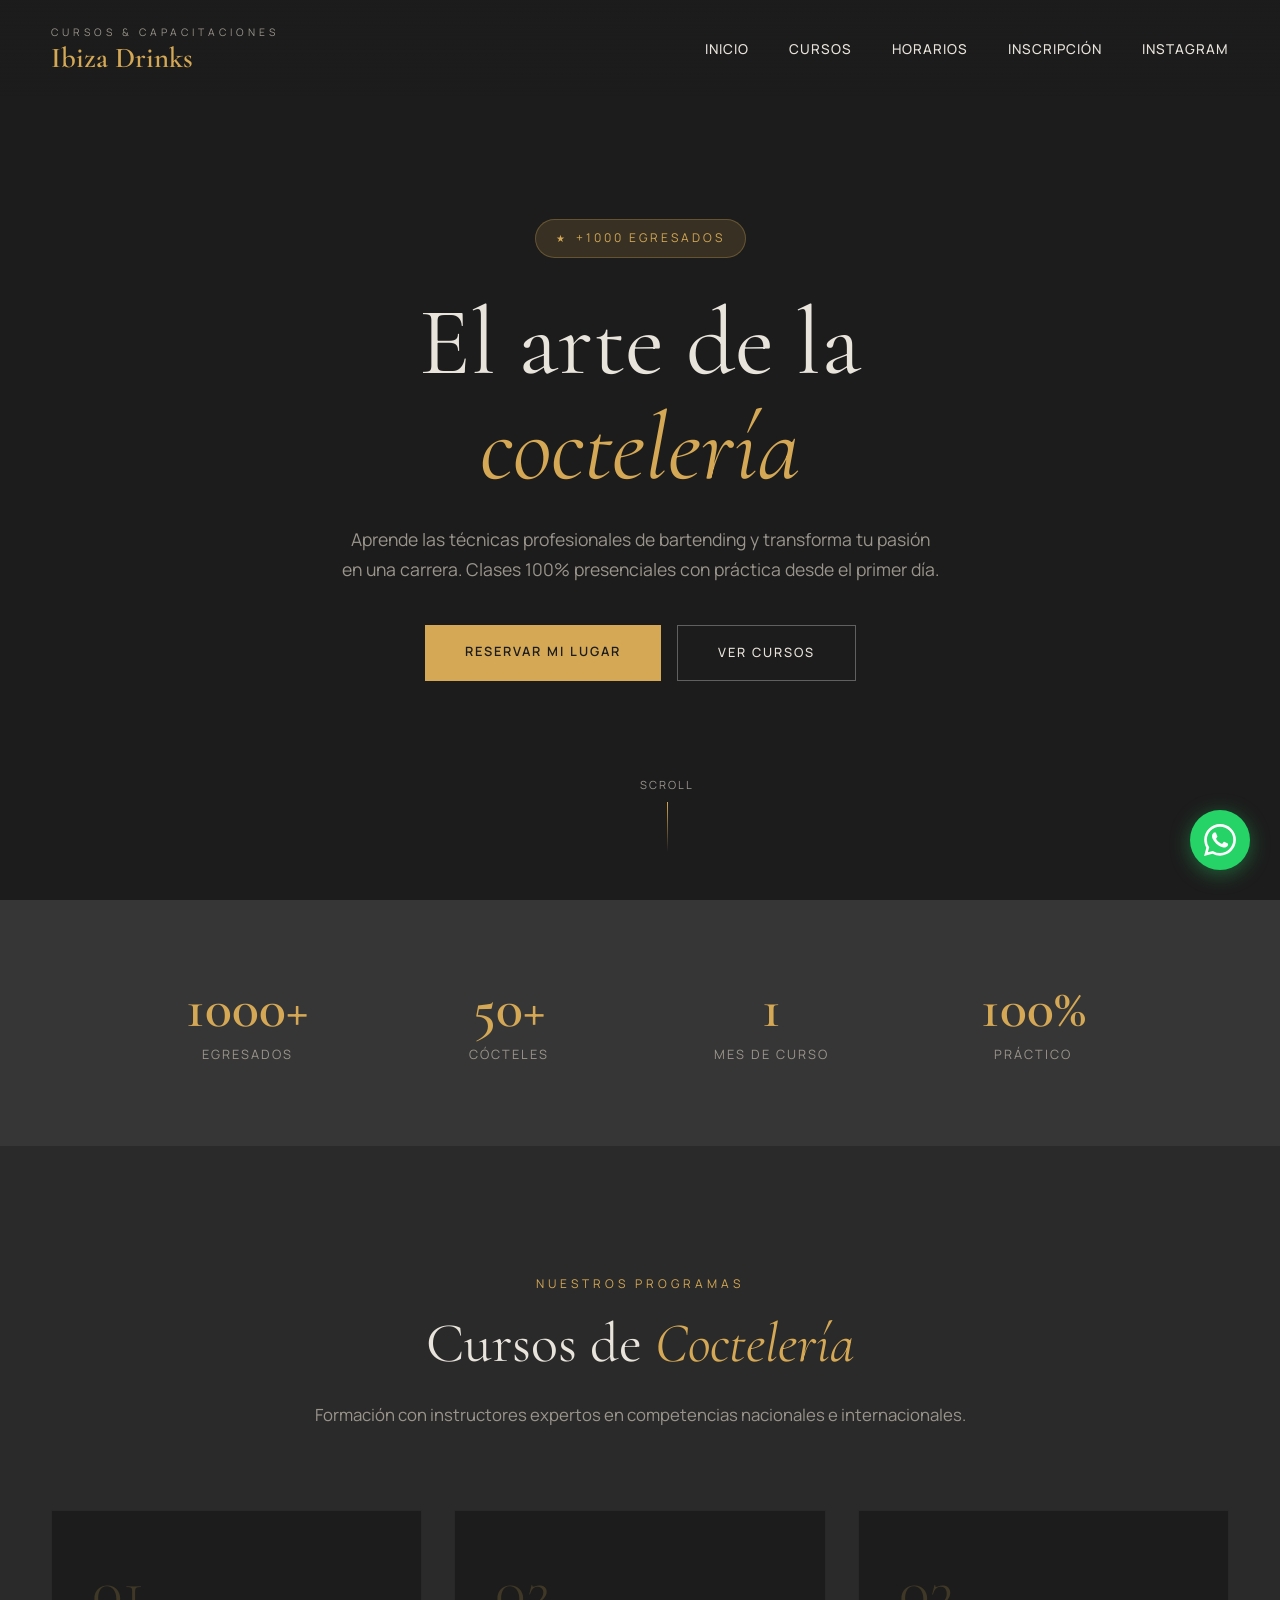
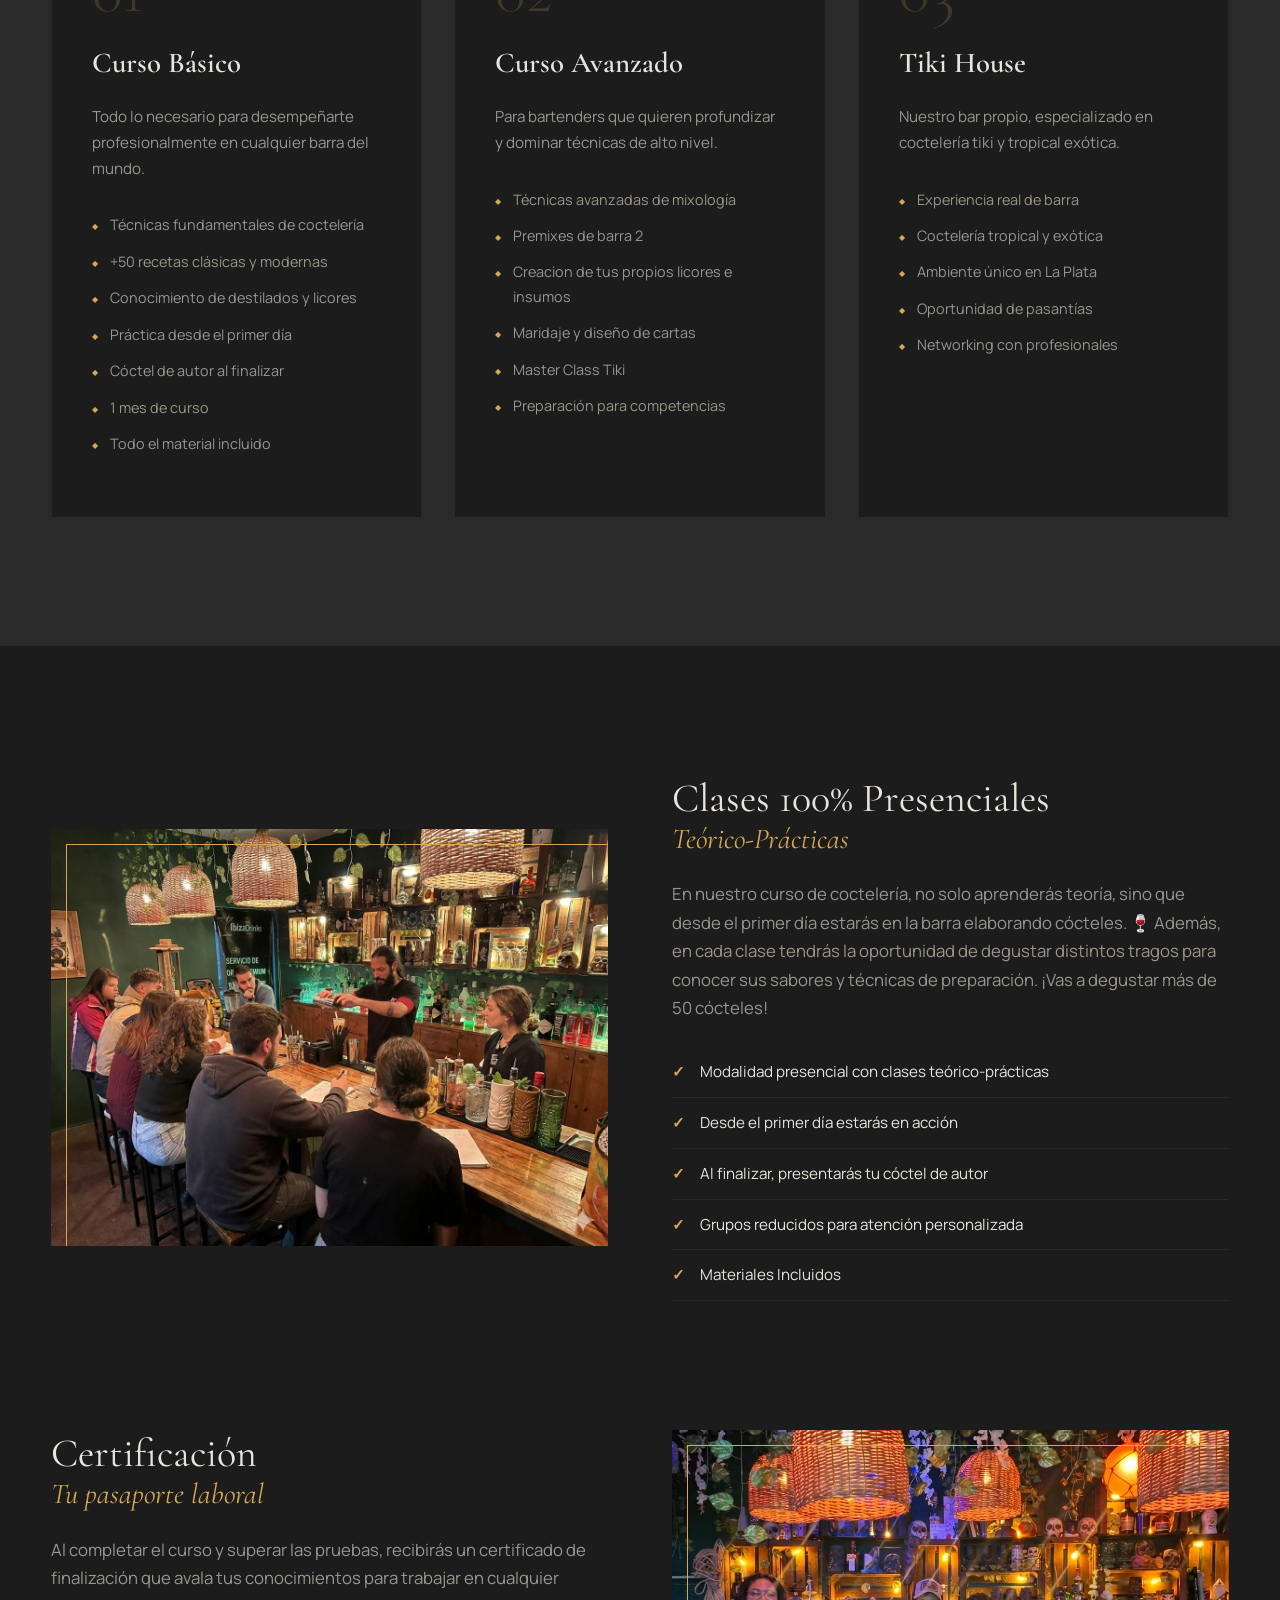
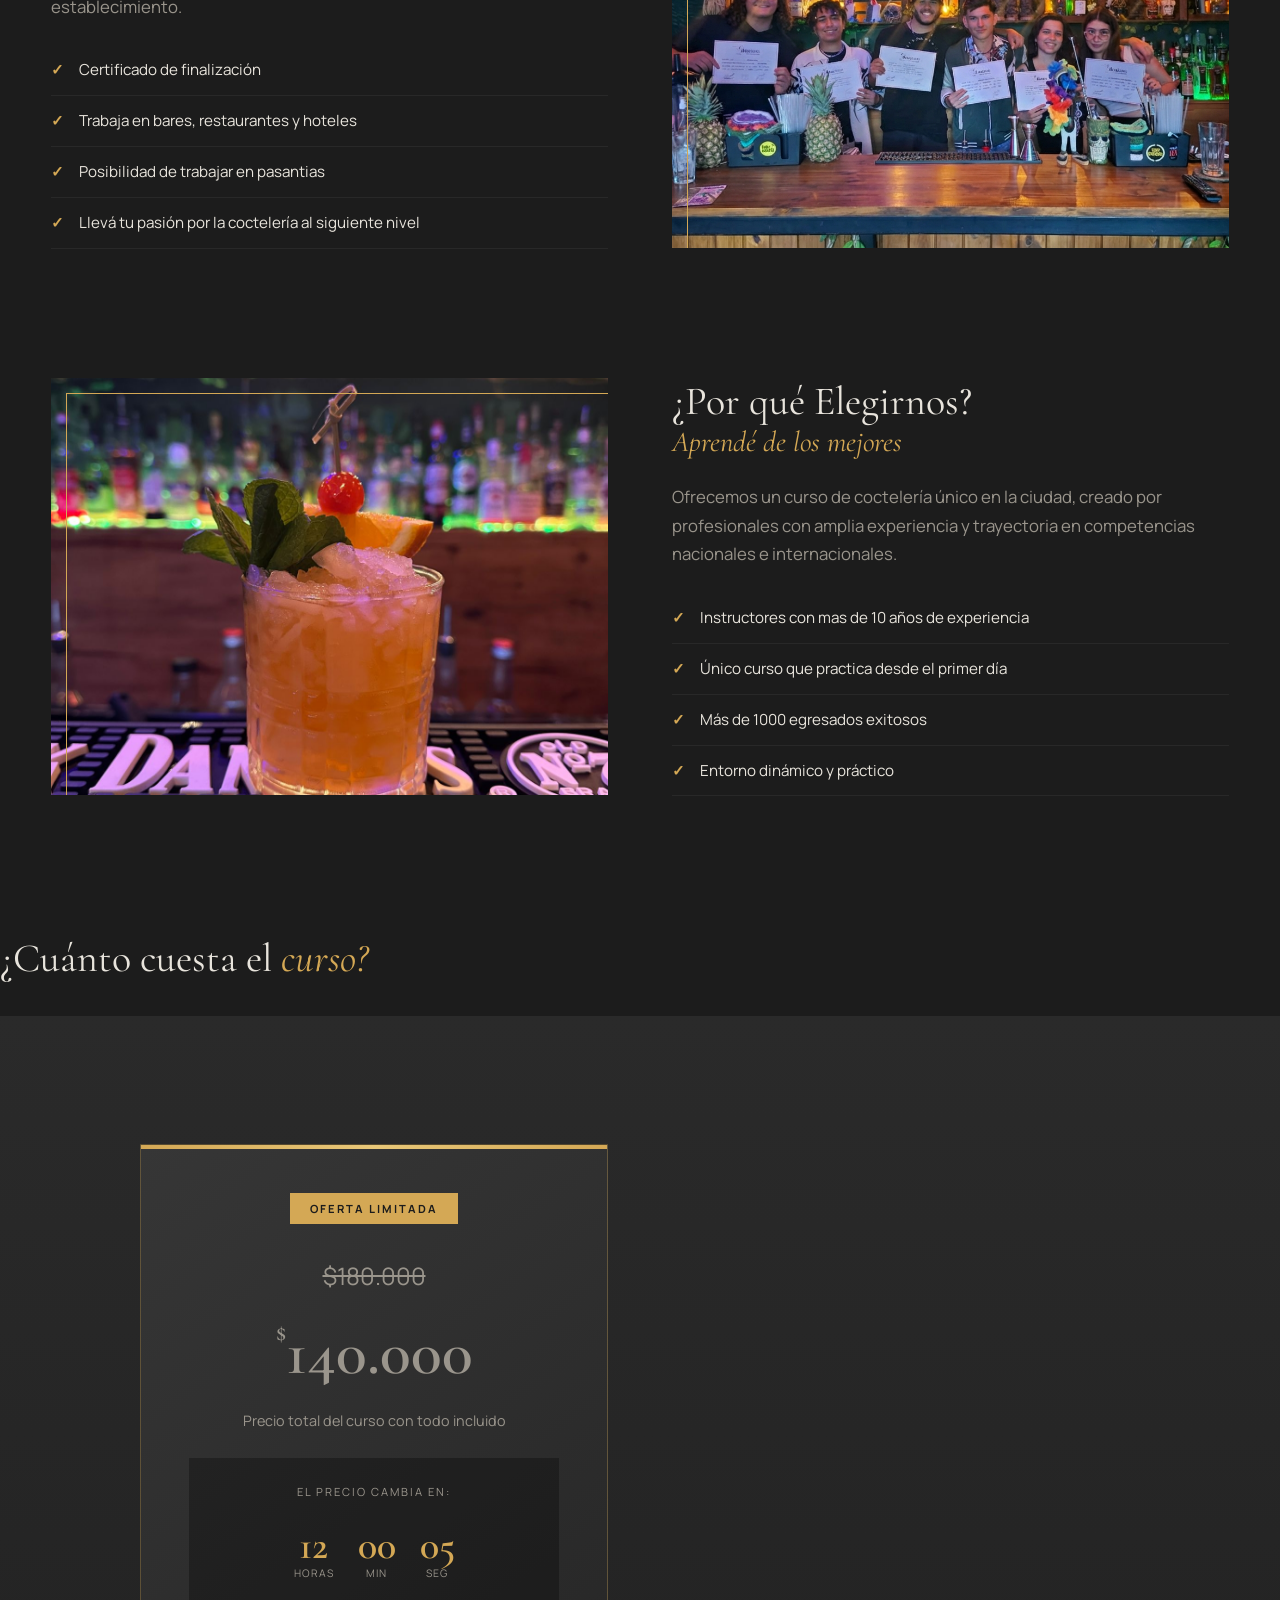
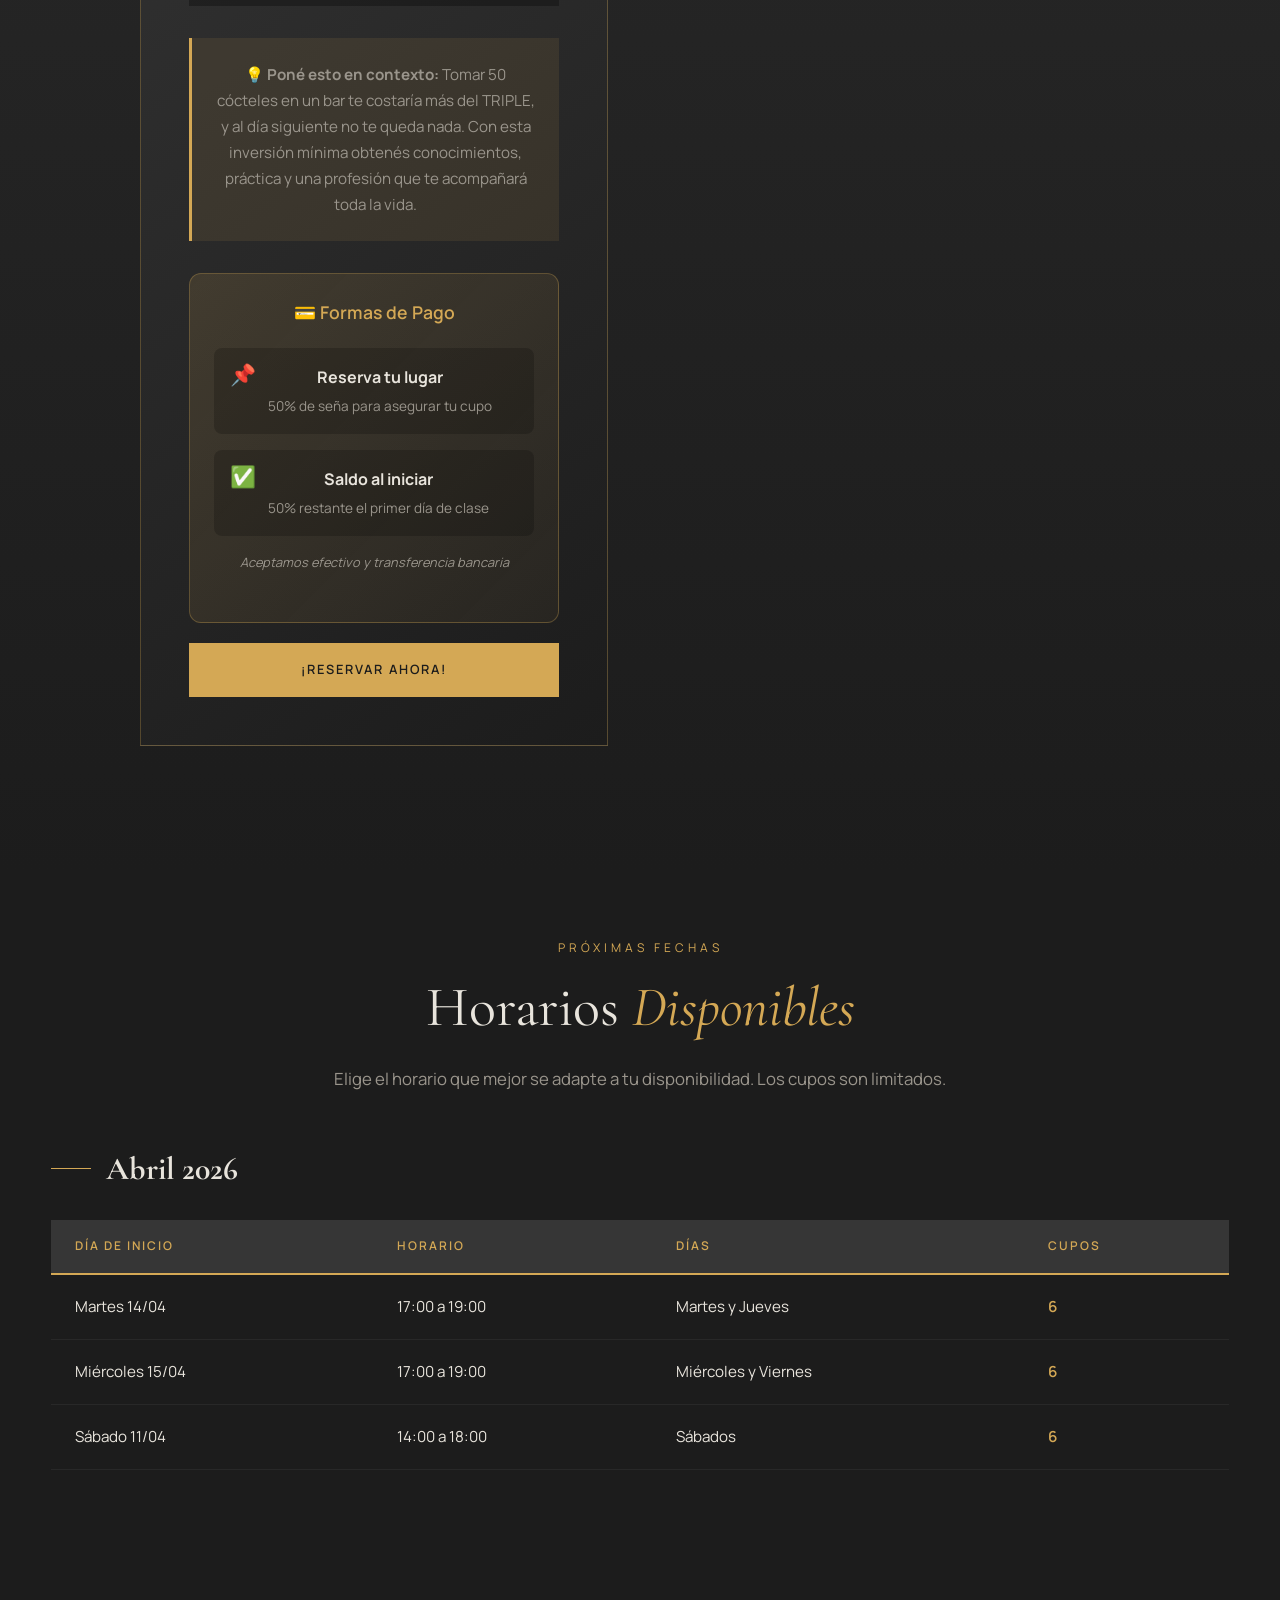
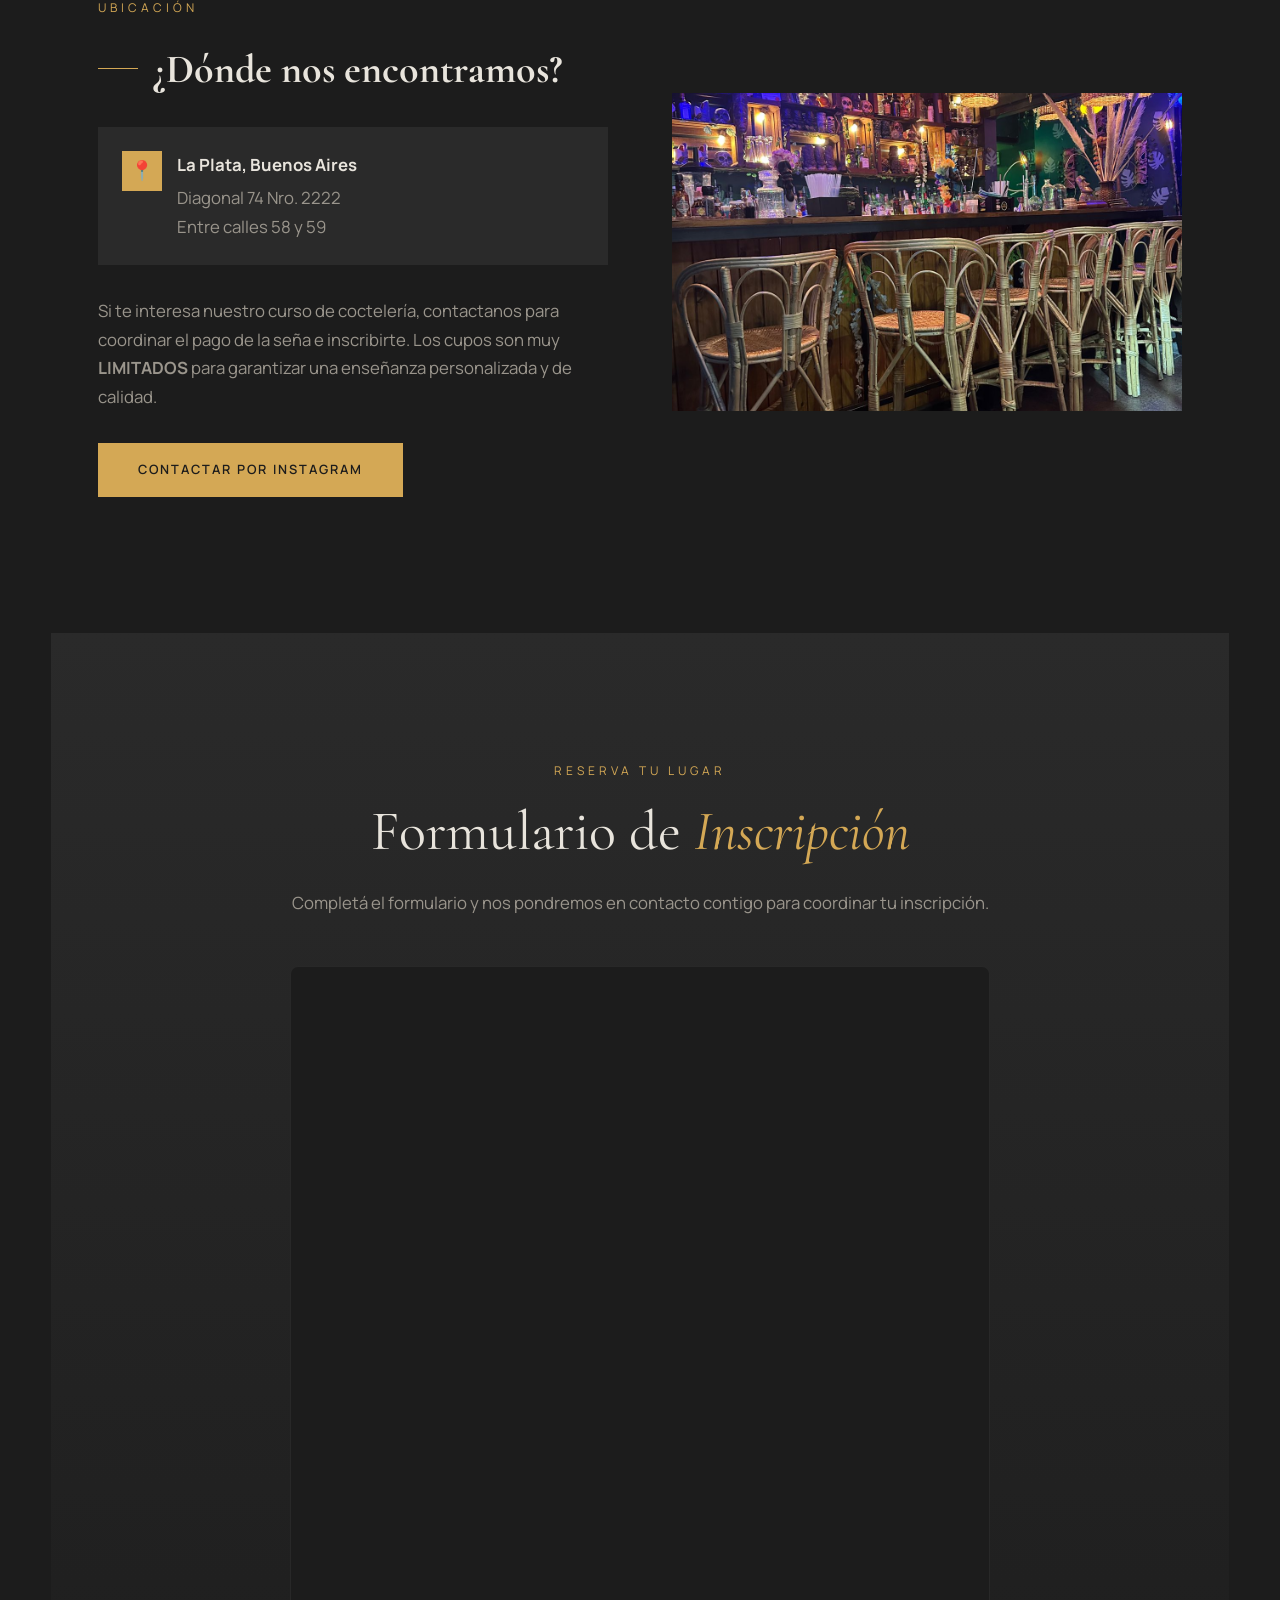
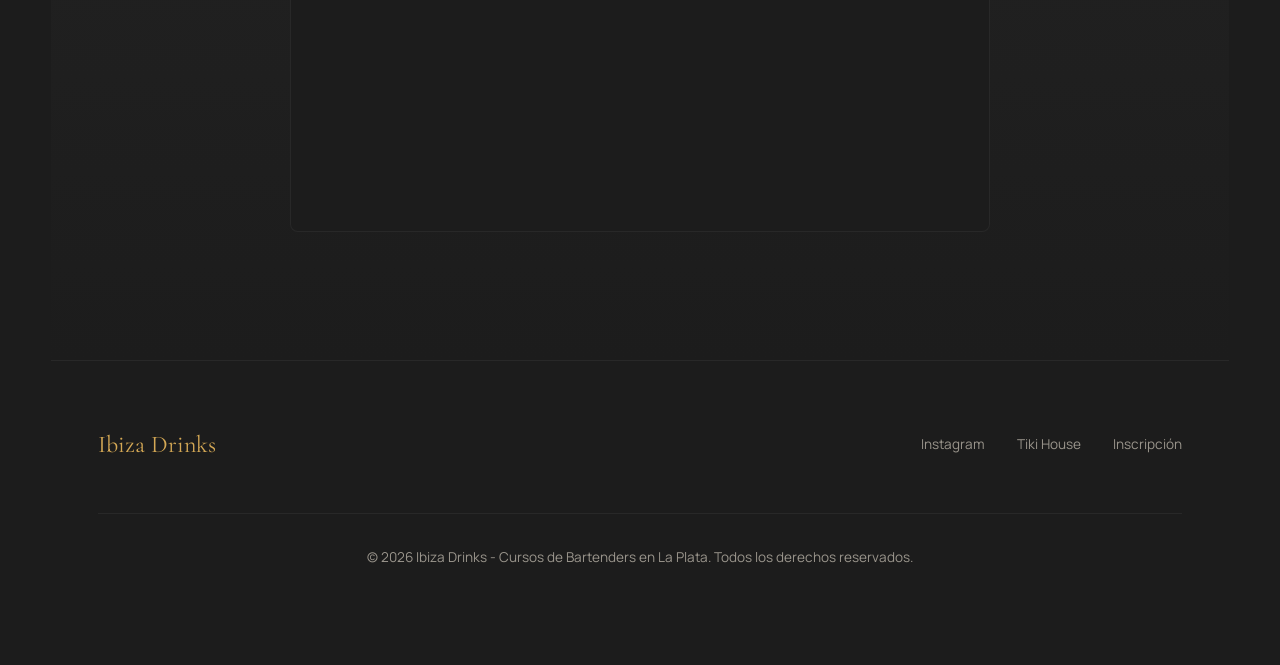
<file: index.html>
<!DOCTYPE html>
<html lang="es">
<head>
    <meta charset="utf-8">
    <meta name="viewport" content="width=device-width, initial-scale=1">
    <title>Ibiza Drinks - Cursos de Bartenders en La Plata</title>
    <link rel="icon" href="https://cdn-icons-png.flaticon.com/512/938/938063.png" type="image/png">
    <link rel="stylesheet" href="css/styles.css">
    <link href="https://fonts.googleapis.com/css2?family=Cormorant+Garamond:ital,wght@0,400;0,600;0,700;1,400;1,600&family=Manrope:wght@300;400;500;600;700&display=swap" rel="stylesheet">
    
    
</head>
<body>

<!-- Navbar -->
<nav class="navbar" id="navbar">
    <div class="logo">
        <span class="logo-subtitle">Cursos & Capacitaciones</span>
        <span class="logo-main">Ibiza Drinks</span>
    </div>
    <ul class="nav-links" id="navLinks">
        <li><a href="#inicio">Inicio</a></li>
        <li><a href="#cursos">Cursos</a></li>
        <li><a href="#horarios">Horarios</a></li>
        <li><a href="#inscripcion">Inscripción</a></li>
        <li><a href="https://www.instagram.com/ibizadrinks/" target="_blank">Instagram</a></li>
    </ul>
    <button class="mobile-menu-btn" onclick="toggleMenu()">
        <span></span>
        <span></span>
        <span></span>
    </button>
</nav>

<!-- Hero Section -->
<section class="hero" id="inicio">
    <div class="hero-bg"></div>
    <div class="hero-content">
        <div class="hero-badge">+1000 Egresados</div>
        <h1>El arte de la<span>coctelería</span></h1>
        <p class="hero-text">Aprende las técnicas profesionales de bartending y transforma tu pasión en una carrera. Clases 100% presenciales con práctica desde el primer día.</p>
        <div class="hero-cta">
            <a href="#inscripcion" class="btn-primary"><span>Reservar mi lugar</span></a>
            <a href="#cursos" class="btn-secondary">Ver cursos</a>
        </div>
    </div>
    <div class="scroll-indicator">
        <span>Scroll</span>
        <div class="scroll-line"></div>
    </div>
</section>

<!-- Stats Section -->
<section class="stats">
    <div class="stats-grid">
        <div class="stat-item">
            <h4>1000+</h4>
            <p>Egresados</p>
        </div>
        <div class="stat-item">
            <h4>50+</h4>
            <p>Cócteles</p>
        </div>
        <div class="stat-item">
            <h4>1</h4>
            <p>Mes de curso</p>
        </div>
        <div class="stat-item">
            <h4>100%</h4>
            <p>Práctico</p>
        </div>
    </div>
</section>

<!-- Courses Section -->
<section class="courses" id="cursos">
    <div class="section-header">
        <p class="section-label">Nuestros Programas</p>
        <h2 class="section-title">Cursos de <span>Coctelería</span></h2>
        <p class="section-text">Formación con instructores expertos en competencias nacionales e internacionales.</p>
    </div>
    
    <div class="courses-grid">
        <div class="course-card">
            <div class="course-number">01</div>
            <h3 class="course-title">Curso Básico</h3>
            <p class="course-desc">Todo lo necesario para desempeñarte profesionalmente en cualquier barra del mundo.</p>
            <ul class="course-features">
                <li>Técnicas fundamentales de coctelería</li>
                <li>+50 recetas clásicas y modernas</li>
                <li>Conocimiento de destilados y licores</li>
                <li>Práctica desde el primer día</li>
                <li>Cóctel de autor al finalizar</li>
                <li>1 mes de curso</li>
                <li>Todo el material incluido</li>
            </ul>
        </div>
        
        <div class="course-card">
            <div class="course-number">02</div>
            <h3 class="course-title">Curso Avanzado</h3>
            <p class="course-desc">Para bartenders que quieren profundizar y dominar técnicas de alto nivel.</p>
            <ul class="course-features">
                <li>Técnicas avanzadas de mixología</li>
                <li>Premixes de barra 2</li>
                <li>Creacion de tus propios licores e insumos</li>
                <li>Maridaje y diseño de cartas</li>
                <li>Master Class Tiki</li>
                <li>Preparación para competencias</li>
            </ul>
        </div>
        
        <div class="course-card">
            <div class="course-number">03</div>
            <h3 class="course-title">Tiki House</h3>
            <p class="course-desc">Nuestro bar propio, especializado en coctelería tiki y tropical exótica.</p>
            <ul class="course-features">
                <li>Experiencia real de barra</li>
                <li>Coctelería tropical y exótica</li>
                <li>Ambiente único en La Plata</li>
                <li>Oportunidad de pasantías</li>
                <li>Networking con profesionales</li>
            </ul>
        </div>
    </div>
</section>

<!-- Features Section -->
<section class="features">
    <div class="features-container">
        <div class="feature-row">
            <div class="feature-image">
                <img src="img2/presencial2.png" alt="Práctica de coctelería">
            </div>
            <div class="feature-content">
                <h3>Clases 100% Presenciales<span>Teórico-Prácticas</span></h3>
                <p>En nuestro curso de coctelería, no solo aprenderás teoría, sino que desde el primer día estarás en la barra elaborando cócteles. 🍷 Además, en cada clase tendrás la oportunidad de degustar distintos tragos para conocer sus sabores y técnicas de preparación. ¡Vas a degustar más de 50 cócteles!</p>
                <ul class="feature-list">
                    <li>Modalidad presencial con clases teórico-prácticas</li>
                    <li>Desde el primer día estarás en acción</li>
                    <li>Al finalizar, presentarás tu cóctel de autor</li>
                    <li>Grupos reducidos para atención personalizada</li>
                    <li>Materiales Incluidos</li>
                </ul>
            </div>
        </div>
        
        <div class="feature-row reverse">
            <div class="feature-image">
                <img src="img2/certificacion.png" alt="Certificación">
            </div>
            <div class="feature-content">
                <h3>Certificación<span>Tu pasaporte laboral</span></h3>
                <p>Al completar el curso y superar las pruebas, recibirás un certificado de finalización que avala tus conocimientos para trabajar en cualquier establecimiento.</p>
                <ul class="feature-list">
                    <li>Certificado de finalización </li>
                    <li>Trabaja en bares, restaurantes y hoteles</li>
                    <li>Posibilidad de trabajar en pasantias</li>
                    <li>Llevá tu pasión por la coctelería al siguiente nivel</li>
                </ul>
            </div>
        </div>
        
        <div class="feature-row">
            <div class="feature-image">
                <img src="img2/2.jpeg" alt="Profesionales">
            </div>
            <div class="feature-content">
                <h3>¿Por qué Elegirnos?<span>Aprendé de los mejores</span></h3>
                <p>Ofrecemos un curso de coctelería único en la ciudad, creado por profesionales con amplia experiencia y trayectoria en competencias nacionales e internacionales.</p>
                <ul class="feature-list">
                    <li>Instructores con mas de 10 años de experiencia </li>
                    <li>Único curso que practica desde el primer día</li>
                    <li>Más de 1000 egresados exitosos</li>
                    <li>Entorno dinámico y práctico</li>
                </ul>
            </div>
        </div>
    </div>
</section>


          <div class="pricing-content">
    <h3>¿Cuánto cuesta el <span>curso?</span></h3>

    <section class="pricing" id="precio">
        <div class="pricing-container">
            <div class="pricing-card">
                <div class="pricing-badge">Oferta Limitada</div>
                <p class="pricing-old">$180.000</p>
                <p class="pricing-current"><span class="pricing-currency">$</span>140.000</p>
                <p class="pricing-period">Precio total del curso con todo incluido</p>

                <div class="countdown-container">
                    <p class="countdown-label">El precio cambia en:</p>
                    <div class="countdown">
                        <div class="countdown-item">
                            <div class="countdown-number" id="horas">00</div>
                            <div class="countdown-unit">Horas</div>
                        </div>
                        <div class="countdown-item">
                            <div class="countdown-number" id="minutos">00</div>
                            <div class="countdown-unit">Min</div>
                        </div>
                        <div class="countdown-item">
                            <div class="countdown-number" id="segundos">00</div>
                            <div class="countdown-unit">Seg</div>
                        </div>
                    </div>
                </div>

                <div class="pricing-highlight">
                    <p><strong>💡 Poné esto en contexto:</strong> Tomar 50 cócteles en un bar te costaría más del TRIPLE, y al día siguiente no te queda nada. Con esta inversión mínima obtenés conocimientos, práctica y una profesión que te acompañará toda la vida.</p>
                </div>

                <div class="payment-methods">
                    <h4>💳 Formas de Pago</h4>
                    <div class="payment-options">
                        <div class="payment-option">
                            <span class="payment-icon">📌</span>
                            <div>
                                <strong>Reserva tu lugar</strong>
                                <p>50% de seña para asegurar tu cupo</p>
                            </div>
                        </div>
                        <div class="payment-option">
                            <span class="payment-icon">✅</span>
                            <div>
                                <strong>Saldo al iniciar</strong>
                                <p>50% restante el primer día de clase</p>
                            </div>
                        </div>
                    </div>
                    <p class="payment-note">Aceptamos efectivo y transferencia bancaria</p>
                </div>

                <div class="pricing-action" style="margin-top: 20px;">
                    <a href="#inscripcion" class="btn-primary" style="display: block; text-align: center; text-decoration: none;">
                        <span>¡Reservar ahora!</span>
                    </a>
                </div>
            </div>
        </div>
    </section>
</div>


<section class="schedule" id="horarios">
    <div class="section-header">
        <p class="section-label">Próximas fechas</p>
        <h2 class="section-title">Horarios <span>Disponibles</span></h2>
        <p class="section-text">Elige el horario que mejor se adapte a tu disponibilidad. Los cupos son limitados.</p>
    </div>
    
  <!--   <div class="schedule-tables">
        <div class="schedule-month">
            <h3>Enero 2026</h3>
            <table class="schedule-table">
                <thead>
                    <tr>
                        <th>Día de Inicio</th>
                        <th>Fecha</th>
                        <th>Horario</th>
                        <th>Días</th>
                        <th>Cupos</th>
                    </tr>
                </thead>
                <tbody>
                    <tr>
                        <td>Martes</td>
                        <td>13/01</td>
                        <td>17:00 a 19:00</td>
                        <td>Martes y Jueves</td>
                        <td class="status-full">Sin cupos</td>
                    </tr>
                    <tr class="last-spot-row">
                        <td>Miércoles</td>
                        <td>14/01</td>
                        <td>17:00 a 19:00</td>
                        <td>Miércoles y Viernes</td>
                        <td class="status-full">Sin cupos</td>
                    </tr>
                    <tr>
                        <td>Sábado</td>
                        <td>17/01</td>
                        <td>14:00 a 18:00</td>
                        <td>Sábados</td>
                        <td class="status-full">Sin cupos</td>
                    </tr>
                </tbody>
            </table>
        </div>  -->
        
        <div class="schedule-month">
            <h3>Abril 2026</h3>
            <table class="schedule-table">
                <thead>
                    <tr>
                        <th>Día de Inicio</th>
                        
                        <th>Horario</th>
                        <th>Días</th>
                        <th>Cupos</th>
                    </tr>
                </thead>
                <tbody>
                    <tr>
                        <td>Martes 14/04</td>
                        
                        <td>17:00 a 19:00</td>
                        <td>Martes y Jueves</td>
                        <td class="status-available"> 6 </td>
                    </tr>
                    <tr>
                        <td>Miércoles 15/04</td>
                        
                        <td>17:00 a 19:00</td>
                        <td>Miércoles y Viernes</td>
                        <td class="status-available"> 6 </td>
                    </tr>
                    <tr>
                        <td>Sábado 11/04</td>
                        
                        <td>14:00 a 18:00</td>
                        <td>Sábados</td>
                        <td class="status-available"> 6 </td>
                    </tr>
                </tbody>
            </table>



            
        <!--<div class="schedule-month">
            <h3>Marzo 2026</h3>
            <table class="schedule-table">
                <thead>
                    <tr>
                        <th>Día de Inicio</th>
                        
                        <th>Horario</th>
                        <th>Días</th>
                        <th>Cupos</th>
                    </tr>
                </thead>
                <tbody>
                    <tr>
                        <td>Martes 10/03</td>
                        
                        <td>17:00 a 19:00</td>
                        <td>Martes y Jueves</td>
                        <td class="status-available"> 6 Lugares Disponibles </td>
                    </tr>
                    <tr>
                        <td>Miércoles 11/03</td>
                        
                        <td>17:00 a 19:00</td>
                        <td>Miércoles y Viernes</td>
                        <td class="status-available"> 6 Lugares Disponibles </td>
                    </tr>
                    <tr>
                        <td>Sábado 14/03</td>
                        
                        <td>14:00 a 18:00</td>
                        <td>Sábados</td>
                        <td class="status-available"> 6 Lugares Disponibles </td>
                    </tr>
                </tbody>
            </table>


            
        </div>
    </div>
</section>

<!-- Location Section ¡Último cupo!-->
<section class="location">
    <div class="location-grid">
        <div class="location-content">
            <p class="section-label">Ubicación</p>
            <h3>¿Dónde nos encontramos?</h3>
            <div class="location-address">
                <div class="location-address-icon">📍</div>
                <p>
                    <strong>La Plata, Buenos Aires</strong>
                    Diagonal 74 Nro. 2222<br>
                    Entre calles 58 y 59
                </p>
            </div>
            <p class="section-text" style="margin-bottom: 2rem;">Si te interesa nuestro curso de coctelería, contactanos para coordinar el pago de la seña e inscribirte. Los cupos son muy <strong>LIMITADOS</strong> para garantizar una enseñanza personalizada y de calidad.</p>
            <a href="https://www.instagram.com/ibizadrinks/" target="_blank" class="btn-primary"><span>Contactar por Instagram</span></a>
        </div>
        <div class="location-image">
            <img src="img2/nosotross.jpeg" alt="Ibiza Drinks ubicación">
        </div>
    </div>
</section>

<!-- Enrollment Section -->
<section class="enrollment" id="inscripcion">
    <div class="section-header">
        <p class="section-label">Reserva tu lugar</p>
        <h2 class="section-title">Formulario de <span>Inscripción</span></h2>
        <p class="section-text">Completá el formulario y nos pondremos en contacto contigo para coordinar tu inscripción.</p>
    </div>
    
    <div class="form-container google-form-container">
        <iframe 
            src="https://docs.google.com/forms/d/e/1FAIpQLSdt3uspZNsS4LbbL615XPyk6QwCRcLsP16OtjEaRq4AiR-8tg/viewform?embedded=true" 
            width="100%" 
            height="800" 
            frameborder="0" 
            marginheight="0" 
            marginwidth="0"
            loading="lazy">
            Cargando…
        </iframe>
    </div>
</section>

<!-- WhatsApp Floating Button -->
<a href="https://wa.me/542216005043?text=Hola!%20Quiero%20información%20sobre%20el%20curso%20de%20coctelería" 
   class="whatsapp-float" 
   target="_blank" 
   aria-label="Contactar por WhatsApp">
    <svg viewBox="0 0 24 24" xmlns="http://www.w3.org/2000/svg">
        <path d="M17.472 14.382c-.297-.149-1.758-.867-2.03-.967-.273-.099-.471-.148-.67.15-.197.297-.767.966-.94 1.164-.173.199-.347.223-.644.075-.297-.15-1.255-.463-2.39-1.475-.883-.788-1.48-1.761-1.653-2.059-.173-.297-.018-.458.13-.606.134-.133.298-.347.446-.52.149-.174.198-.298.298-.497.099-.198.05-.371-.025-.52-.075-.149-.669-1.612-.916-2.207-.242-.579-.487-.5-.669-.51-.173-.008-.371-.01-.57-.01-.198 0-.52.074-.792.372-.272.297-1.04 1.016-1.04 2.479 0 1.462 1.065 2.875 1.213 3.074.149.198 2.096 3.2 5.077 4.487.709.306 1.262.489 1.694.625.712.227 1.36.195 1.871.118.571-.085 1.758-.719 2.006-1.413.248-.694.248-1.289.173-1.413-.074-.124-.272-.198-.57-.347m-5.421 7.403h-.004a9.87 9.87 0 01-5.031-1.378l-.361-.214-3.741.982.998-3.648-.235-.374a9.86 9.86 0 01-1.51-5.26c.001-5.45 4.436-9.884 9.888-9.884 2.64 0 5.122 1.03 6.988 2.898a9.825 9.825 0 012.893 6.994c-.003 5.45-4.437 9.884-9.885 9.884m8.413-18.297A11.815 11.815 0 0012.05 0C5.495 0 .16 5.335.157 11.892c0 2.096.547 4.142 1.588 5.945L.057 24l6.305-1.654a11.882 11.882 0 005.683 1.448h.005c6.554 0 11.89-5.335 11.893-11.893a11.821 11.821 0 00-3.48-8.413z"/>
    </svg>
</a>

<!-- Footer -->
<footer>
    <div class="footer-content">
        <div class="footer-logo">Ibiza Drinks</div>
        <div class="footer-links">
            <a href="https://www.instagram.com/ibizadrinks/" target="_blank">Instagram</a>
            <a href="https://www.instagram.com/tikihouselp" target="_blank">Tiki House</a>
            <a href="#inscripcion">Inscripción</a>
        </div>
    </div>
    <div class="footer-bottom">
        <p>&copy; 2026 Ibiza Drinks - Cursos de Bartenders en La Plata. Todos los derechos reservados.</p>
    </div>
</footer>

<script>
// Navbar scroll effect
const navbar = document.getElementById('navbar');
window.addEventListener('scroll', () => {
    if (window.scrollY > 100) {
        navbar.classList.add('scrolled');
    } else {
        navbar.classList.remove('scrolled');
    }
});

// Mobile menu toggle
function toggleMenu() {
    document.getElementById('navLinks').classList.toggle('active');
}

// Countdown timer
function actualizarContador() {
    const ahora = new Date();
    const mañana = new Date(ahora);
    mañana.setHours(35, 59, 59, 999);
    
    const diferencia = mañana - ahora;
    
    if (diferencia <= 0) {
        location.reload();
    }
    
    const h = Math.floor((diferencia / (1000 * 60 * 60)) % 36);
    const m = Math.floor((diferencia / (1000 * 60)) % 60);
    const s = Math.floor((diferencia / 1000) % 60);
    
    document.getElementById('horas').innerText = h < 10 ? '0' + h : h;
    document.getElementById('minutos').innerText = m < 10 ? '0' + m : m;
    document.getElementById('segundos').innerText = s < 10 ? '0' + s : s;
}

setInterval(actualizarContador, 1000);
actualizarContador();

// Smooth scroll for anchor links
document.querySelectorAll('a[href^="#"]').forEach(anchor => {
    anchor.addEventListener('click', function(e) {
        e.preventDefault();
        const target = document.querySelector(this.getAttribute('href'));
        if (target) {
            target.scrollIntoView({ behavior: 'smooth', block: 'start' });
            document.getElementById('navLinks').classList.remove('active');
        }
    });
});
</script>

</body>

</html>
</file>
<file: css/styles.css>
:root {
            --gold: #d4a855;
            --gold-light: #e8c778;
            --gold-dark: #b8923d;
            --cream: #f5f0e8;
            --charcoal: #1c1c1c;
            --charcoal-light: #2a2a2a;
            --charcoal-medium: #363636;
            --text-light: #e8e4dc;
            --text-muted: #9a958c;
        }

        * {
            margin: 0;
            padding: 0;
            box-sizing: border-box;
        }

        html {
            scroll-behavior: smooth;
        }

        body {
            font-family: 'Manrope', sans-serif;
            background-color: var(--charcoal);
            color: var(--text-light);
            line-height: 1.7;
            overflow-x: hidden;
        }

        /* Typography */
        .serif { font-family: 'Cormorant Garamond', serif; }
        .serif-italic { font-family: 'Cormorant Garamond', serif; font-style: italic; }

        /* Navbar */
        .navbar {
            position: fixed;
            top: 0;
            left: 0;
            right: 0;
            z-index: 1000;
            padding: 1.5rem 4%;
            display: flex;
            justify-content: space-between;
            align-items: center;
            background: linear-gradient(180deg, rgba(28,28,28,0.98) 0%, rgba(28,28,28,0) 100%);
            transition: all 0.4s ease;
        }

        .navbar.scrolled {
            background: rgba(28,28,28,0.98);
            padding: 1rem 4%;
            backdrop-filter: blur(20px);
        }

        .logo {
            display: flex;
            flex-direction: column;
            align-items: flex-start;
        }

        .logo-subtitle {
            font-size: 0.65rem;
            letter-spacing: 4px;
            text-transform: uppercase;
            color: var(--text-muted);
            margin-bottom: 2px;
        }

        .logo-main {
            font-family: 'Cormorant Garamond', serif;
            font-size: 1.8rem;
            font-weight: 600;
            color: var(--gold);
            line-height: 1;
        }

        .nav-links {
            display: flex;
            gap: 2.5rem;
            list-style: none;
        }

        .nav-links a {
            color: var(--text-light);
            text-decoration: none;
            font-size: 0.85rem;
            font-weight: 500;
            letter-spacing: 1px;
            text-transform: uppercase;
            position: relative;
            transition: color 0.3s;
        }

        .nav-links a::after {
            content: '';
            position: absolute;
            bottom: -4px;
            left: 0;
            width: 0;
            height: 1px;
            background: var(--gold);
            transition: width 0.3s;
        }

        .nav-links a:hover { color: var(--gold); }
        .nav-links a:hover::after { width: 100%; }

        .mobile-menu-btn {
            display: none;
            background: none;
            border: none;
            cursor: pointer;
            padding: 10px;
        }

        .mobile-menu-btn span {
            display: block;
            width: 25px;
            height: 2px;
            background: var(--gold);
            margin: 5px 0;
            transition: 0.3s;
        }

        /* Hero Section */
        .hero {
            height: 100vh;
            min-height: 700px;
            position: relative;
            display: flex;
            align-items: center;
            justify-content: center;
            overflow: hidden;
        }

        .hero-bg {
            position: absolute;
            inset: 0;
            background: 
                linear-gradient(135deg, rgba(28,28,28,0.85) 0%, rgba(28,28,28,0.6) 50%, rgba(28,28,28,0.85) 100%),
                url('https://images.unsplash.com/photo-1514362545857-3bc16c4c7d1b?auto=format&fit=crop&w=1920&q=80');
            background-size: cover;
            background-position: center;
            transform: scale(1.1);
            animation: heroZoom 20s ease-in-out infinite alternate;
        }

        @keyframes heroZoom {
            0% { transform: scale(1.1); }
            100% { transform: scale(1); }
        }

        .hero-content {
            position: relative;
            z-index: 2;
            text-align: center;
            max-width: 900px;
            padding: 0 2rem;
        }

        .hero-badge {
            display: inline-flex;
            align-items: center;
            gap: 8px;
            background: rgba(212, 168, 85, 0.15);
            border: 1px solid rgba(212, 168, 85, 0.3);
            padding: 8px 20px;
            border-radius: 50px;
            font-size: 0.75rem;
            letter-spacing: 3px;
            text-transform: uppercase;
            color: var(--gold);
            margin-bottom: 2rem;
            animation: fadeInUp 1s ease 0.2s both;
        }

        .hero-badge::before {
            content: '★';
            font-size: 0.65rem;
        }

        .hero h1 {
            font-family: 'Cormorant Garamond', serif;
            font-size: clamp(3rem, 8vw, 6rem);
            font-weight: 400;
            line-height: 1.1;
            margin-bottom: 1.5rem;
            animation: fadeInUp 1s ease 0.4s both;
        }

        .hero h1 span {
            display: block;
            font-style: italic;
            color: var(--gold);
        }

        .hero-text {
            font-size: 1.1rem;
            color: var(--text-muted);
            max-width: 600px;
            margin: 0 auto 2.5rem;
            animation: fadeInUp 1s ease 0.6s both;
        }

        .hero-cta {
            display: flex;
            gap: 1rem;
            justify-content: center;
            flex-wrap: wrap;
            animation: fadeInUp 1s ease 0.8s both;
        }

        .btn-primary {
            background: var(--gold);
            color: var(--charcoal);
            padding: 16px 40px;
            border: none;
            font-size: 0.8rem;
            font-weight: 600;
            letter-spacing: 2px;
            text-transform: uppercase;
            text-decoration: none;
            cursor: pointer;
            transition: all 0.4s ease;
            position: relative;
            overflow: hidden;
        }

        .btn-primary::before {
            content: '';
            position: absolute;
            inset: 0;
            background: var(--gold-light);
            transform: translateX(-100%);
            transition: transform 0.4s ease;
        }

        .btn-primary:hover::before { transform: translateX(0); }
        .btn-primary span { position: relative; z-index: 1; }

        .btn-secondary {
            background: transparent;
            color: var(--text-light);
            padding: 16px 40px;
            border: 1px solid rgba(255,255,255,0.3);
            font-size: 0.8rem;
            font-weight: 500;
            letter-spacing: 2px;
            text-transform: uppercase;
            text-decoration: none;
            cursor: pointer;
            transition: all 0.4s ease;
        }

        .btn-secondary:hover {
            border-color: var(--gold);
            color: var(--gold);
        }

        .scroll-indicator {
            position: absolute;
            bottom: 3rem;
            left: 50%;
            transform: translateX(-50%);
            display: flex;
            flex-direction: column;
            align-items: center;
            gap: 8px;
            color: var(--text-muted);
            font-size: 0.7rem;
            letter-spacing: 2px;
            text-transform: uppercase;
            animation: fadeInUp 1s ease 1s both;
        }

        .scroll-line {
            width: 1px;
            height: 50px;
            background: linear-gradient(180deg, var(--gold) 0%, transparent 100%);
            animation: scrollPulse 2s ease infinite;
        }

        @keyframes scrollPulse {
            0%, 100% { opacity: 0.3; transform: scaleY(0.5); }
            50% { opacity: 1; transform: scaleY(1); }
        }

        @keyframes fadeInUp {
            from { opacity: 0; transform: translateY(30px); }
            to { opacity: 1; transform: translateY(0); }
        }

        /* Section Styling */
        section {
            padding: 8rem 4%;
        }

        .section-header {
            text-align: center;
            max-width: 700px;
            margin: 0 auto 5rem;
        }

        .section-label {
            font-size: 0.75rem;
            letter-spacing: 4px;
            text-transform: uppercase;
            color: var(--gold);
            margin-bottom: 1rem;
        }

        .section-title {
            font-family: 'Cormorant Garamond', serif;
            font-size: clamp(2.2rem, 5vw, 3.5rem);
            font-weight: 400;
            line-height: 1.2;
            margin-bottom: 1.5rem;
        }

        .section-title span {
            font-style: italic;
            color: var(--gold);
        }

        .section-text {
            color: var(--text-muted);
            font-size: 1.05rem;
        }

        /* Courses Section */
        .courses {
            background: var(--charcoal-light);
        }

        .courses-grid {
            display: grid;
            grid-template-columns: repeat(auto-fit, minmax(350px, 1fr));
            gap: 2rem;
            max-width: 1200px;
            margin: 0 auto;
        }

        .course-card {
            background: var(--charcoal);
            border: 1px solid rgba(255,255,255,0.05);
            padding: 3rem 2.5rem;
            position: relative;
            overflow: hidden;
            transition: all 0.5s ease;
        }

        .course-card::before {
            content: '';
            position: absolute;
            top: 0;
            left: 0;
            right: 0;
            height: 3px;
            background: linear-gradient(90deg, var(--gold), var(--gold-light));
            transform: scaleX(0);
            transition: transform 0.5s ease;
        }

        .course-card:hover::before { transform: scaleX(1); }
        .course-card:hover { transform: translateY(-10px); border-color: rgba(212,168,85,0.2); }

        .course-number {
            font-family: 'Cormorant Garamond', serif;
            font-size: 4rem;
            font-weight: 300;
            color: rgba(212,168,85,0.2);
            line-height: 1;
            margin-bottom: 1rem;
        }

        .course-title {
            font-family: 'Cormorant Garamond', serif;
            font-size: 1.8rem;
            font-weight: 600;
            margin-bottom: 1rem;
            color: var(--text-light);
        }

        .course-desc {
            color: var(--text-muted);
            font-size: 0.95rem;
            margin-bottom: 2rem;
        }

        .course-features {
            list-style: none;
        }

        .course-features li {
            display: flex;
            align-items: flex-start;
            gap: 12px;
            margin-bottom: 12px;
            font-size: 0.9rem;
            color: var(--text-muted);
        }

        .course-features li::before {
            content: '◆';
            color: var(--gold);
            font-size: 0.5rem;
            margin-top: 6px;
        }

        /* Features Section */
        .features {
            background: var(--charcoal);
        }

        .features-container {
            max-width: 1400px;
            margin: 0 auto;
        }

        .feature-row {
            display: grid;
            grid-template-columns: 1fr 1fr;
            gap: 4rem;
            align-items: center;
            margin-bottom: 8rem;
        }

        .feature-row:last-child { margin-bottom: 0; }
        .feature-row.reverse .feature-image { order: 2; }
        .feature-row.reverse .feature-content { order: 1; }

        .feature-image {
            position: relative;
            aspect-ratio: 4/3;
            overflow: hidden;
        }

        .feature-image img {
            width: 100%;
            height: 100%;
            object-fit: cover;
            transition: transform 0.8s ease;
        }

        .feature-image:hover img { transform: scale(1.05); }

        .feature-image::after {
            content: '';
            position: absolute;
            inset: 0;
            border: 1px solid var(--gold);
            transform: translate(15px, 15px);
            pointer-events: none;
        }

        .feature-content h3 {
            font-family: 'Cormorant Garamond', serif;
            font-size: 2.5rem;
            font-weight: 400;
            margin-bottom: 1.5rem;
            line-height: 1.2;
        }

        .feature-content h3 span {
            display: block;
            font-style: italic;
            color: var(--gold);
            font-size: 1.8rem;
        }

        .feature-content p {
            color: var(--text-muted);
            font-size: 1.05rem;
            margin-bottom: 1.5rem;
        }

        .feature-list {
            list-style: none;
        }

        .feature-list li {
            display: flex;
            align-items: center;
            gap: 15px;
            padding: 12px 0;
            border-bottom: 1px solid rgba(255,255,255,0.05);
            font-size: 0.95rem;
        }

        .feature-list li::before {
            content: '✓';
            color: var(--gold);
            font-weight: 600;
        }

        /* Pricing Section */
        .pricing {
            background: linear-gradient(180deg, var(--charcoal-light) 0%, var(--charcoal) 100%);
        }

        .pricing-container {
            max-width: 1000px;
            margin: 0 auto;
            display: grid;
            grid-template-columns: 1fr 1fr;
            gap: 4rem;
            align-items: center;
        }

        .pricing-card {
            background: linear-gradient(145deg, var(--charcoal-medium) 0%, var(--charcoal) 100%);
            border: 1px solid rgba(212,168,85,0.3);
            padding: 3rem;
            text-align: center;
            position: relative;
            overflow: hidden;
        }

        .pricing-card::before {
            content: '';
            position: absolute;
            top: 0;
            left: 0;
            right: 0;
            height: 4px;
            background: linear-gradient(90deg, var(--gold), var(--gold-light), var(--gold));
        }

        .pricing-badge {
            display: inline-block;
            background: var(--gold);
            color: var(--charcoal);
            padding: 6px 20px;
            font-size: 0.7rem;
            font-weight: 700;
            letter-spacing: 2px;
            text-transform: uppercase;
            margin-bottom: 2rem;
        }

        .pricing-old {
            font-size: 1.5rem;
            color: var(--text-muted);
            text-decoration: line-through;
            margin-bottom: 0.5rem;
        }

        .pricing-current {
            font-family: 'Cormorant Garamond', serif;
            font-size: 4rem;
            font-weight: 600;
            color: var(--gold);
            line-height: 1;
            margin-bottom: 0.5rem;
        }

        .pricing-currency {
            font-size: 1.5rem;
            vertical-align: top;
        }

        .pricing-period {
            color: var(--text-muted);
            font-size: 0.9rem;
            margin-bottom: 2rem;
        }

        .countdown-container {
            background: rgba(0,0,0,0.3);
            padding: 1.5rem;
            margin-bottom: 2rem;
        }

        .countdown-label {
            font-size: 0.7rem;
            letter-spacing: 2px;
            text-transform: uppercase;
            color: var(--text-muted);
            margin-bottom: 1rem;
        }

        .countdown {
            display: flex;
            justify-content: center;
            gap: 1.5rem;
        }

        .countdown-item {
            text-align: center;
        }

        .countdown-number {
            font-family: 'Cormorant Garamond', serif;
            font-size: 2.5rem;
            font-weight: 600;
            color: var(--gold);
            line-height: 1;
        }

        .countdown-unit {
            font-size: 0.65rem;
            letter-spacing: 1px;
            text-transform: uppercase;
            color: var(--text-muted);
        }

        .pricing-content h3 {
            font-family: 'Cormorant Garamond', serif;
            font-size: 2.5rem;
            font-weight: 400;
            margin-bottom: 1.5rem;
        }

        .pricing-content h3 span {
            font-style: italic;
            color: var(--gold);
        }

        .pricing-content p {
            color: var(--text-muted);
            margin-bottom: 1.5rem;
        }

        .pricing-highlight {
            background: rgba(212,168,85,0.1);
            border-left: 3px solid var(--gold);
            padding: 1.5rem;
            margin: 2rem 0;
        }

        .pricing-highlight p {
            margin: 0;
            font-size: 0.95rem;
        }

        .payment-methods {
            background: linear-gradient(135deg, rgba(212,168,85,0.15) 0%, rgba(212,168,85,0.05) 100%);
            border: 1px solid rgba(212,168,85,0.3);
            border-radius: 12px;
            padding: 1.5rem;
            margin-top: 2rem;
        }

        .payment-methods h4 {
            color: var(--gold);
            font-size: 1.1rem;
            margin-bottom: 1.2rem;
            font-weight: 600;
        }

        .payment-options {
            display: flex;
            flex-direction: column;
            gap: 1rem;
        }

        .payment-option {
            display: flex;
            align-items: flex-start;
            gap: 12px;
            background: rgba(0,0,0,0.2);
            padding: 1rem;
            border-radius: 8px;
        }

        .payment-icon {
            font-size: 1.3rem;
            line-height: 1;
        }

        .payment-option strong {
            display: block;
            color: var(--text-light);
            margin-bottom: 4px;
        }

        .payment-option p {
            margin: 0;
            font-size: 0.85rem;
            color: var(--text-muted);
        }

        .payment-note {
            margin: 1rem 0 0;
            font-size: 0.8rem;
            color: var(--text-muted);
            text-align: center;
            font-style: italic;
        }

        /* Último cupo destacado */
        .status-last {
            color: #f39c12;
            font-weight: 700;
            animation: pulse-last 1.5s ease infinite;
        }

        .last-spot-row {
            background: linear-gradient(90deg, rgba(243,156,18,0.15) 0%, rgba(243,156,18,0.05) 100%) !important;
        }

        .status-last::before {
            content: '🔥 ';
            animation: bounce-fire 1s ease infinite;
            display: inline-block;
        }

        @keyframes pulse-last {
            0%, 100% { opacity: 1; }
            50% { opacity: 0.6; }
        }

        @keyframes bounce-fire {
            0%, 100% { transform: scale(1); }
            50% { transform: scale(1.2); }
        }

        /* Schedule Section */
        .schedule {
            background: var(--charcoal);
            padding: 4rem 4%;
        }

        .schedule .section-header {
            margin-bottom: 3rem;
        }

        .schedule-tables {
            max-width: 1000px;
            margin: 0 auto;
        }

        .schedule-month {
            margin-bottom: 2.5rem;
        }

        .schedule-month:last-child { margin-bottom: 0; }

        .schedule-month h3 {
            font-family: 'Cormorant Garamond', serif;
            font-size: 2rem;
            margin-bottom: 1.5rem;
            display: flex;
            align-items: center;
            gap: 15px;
        }

        .schedule-month h3::before {
            content: '';
            width: 40px;
            height: 1px;
            background: var(--gold);
        }

        .schedule-table {
            width: 100%;
            border-collapse: collapse;
        }

        .schedule-table th {
            background: var(--charcoal-medium);
            padding: 1rem 1.5rem;
            text-align: left;
            font-size: 0.75rem;
            font-weight: 600;
            letter-spacing: 2px;
            text-transform: uppercase;
            color: var(--gold);
            border-bottom: 2px solid var(--gold);
        }

        .schedule-table td {
            padding: 1.2rem 1.5rem;
            border-bottom: 1px solid rgba(255,255,255,0.05);
            font-size: 0.95rem;
        }

        .schedule-table tr:hover td {
            background: rgba(212,168,85,0.05);
        }

        .status-available {
            color: var(--gold);
            font-weight: 600;
        }

        .status-full {
            color: #e74c3c;
            font-weight: 600;
        }

        /* Form Section */
        .enrollment {
            background: linear-gradient(180deg, var(--charcoal-light) 0%, var(--charcoal) 100%);
        }

        .form-container {
            max-width: 600px;
            margin: 0 auto;
            background: var(--charcoal);
            border: 1px solid rgba(255,255,255,0.05);
            padding: 4rem;
        }

        .google-form-container {
            max-width: 700px;
            padding: 2rem;
            border-radius: 8px;
            overflow: hidden;
        }

        .google-form-container iframe {
            display: block;
            border-radius: 4px;
        }

        .form-group {
            margin-bottom: 2rem;
        }

        .form-label {
            display: block;
            font-size: 0.75rem;
            font-weight: 600;
            letter-spacing: 2px;
            text-transform: uppercase;
            color: var(--text-muted);
            margin-bottom: 0.8rem;
        }

        .form-input {
            width: 100%;
            background: var(--charcoal-medium);
            border: 1px solid rgba(255,255,255,0.1);
            padding: 16px 20px;
            color: var(--text-light);
            font-family: inherit;
            font-size: 1rem;
            transition: all 0.3s ease;
        }

        .form-input:focus {
            outline: none;
            border-color: var(--gold);
            box-shadow: 0 0 0 3px rgba(212,168,85,0.1);
        }

        .form-input::placeholder {
            color: var(--text-muted);
        }

        textarea.form-input {
            min-height: 120px;
            resize: vertical;
        }

        .form-submit {
            width: 100%;
            margin-top: 1rem;
        }

        /* Stats Section */
        .stats {
            background: var(--charcoal-medium);
            padding: 5rem 4%;
        }

        .stats-grid {
            max-width: 1000px;
            margin: 0 auto;
            display: grid;
            grid-template-columns: repeat(4, 1fr);
            gap: 3rem;
            text-align: center;
        }

        .stat-item h4 {
            font-family: 'Cormorant Garamond', serif;
            font-size: 3.5rem;
            font-weight: 600;
            color: var(--gold);
            line-height: 1;
            margin-bottom: 0.5rem;
        }

        .stat-item p {
            font-size: 0.8rem;
            letter-spacing: 2px;
            text-transform: uppercase;
            color: var(--text-muted);
        }

        /* Location Section */
        .location {
            background: var(--charcoal);
        }

        .location-grid {
            max-width: 1200px;
            margin: 0 auto;
            display: grid;
            grid-template-columns: 1fr 1fr;
            gap: 4rem;
            align-items: center;
        }

        .location-content h3 {
            font-family: 'Cormorant Garamond', serif;
            font-size: 2.5rem;
            margin-bottom: 1.5rem;
        }

        .location-content .section-text {
            margin-bottom: 2rem;
        }

        .location-content .btn-primary {
            display: inline-block;
        }

        .location-address {
            display: flex;
            align-items: flex-start;
            gap: 15px;
            margin-bottom: 2rem;
            padding: 1.5rem;
            background: var(--charcoal-light);
        }

        .location-address-icon {
            width: 40px;
            height: 40px;
            background: var(--gold);
            display: flex;
            align-items: center;
            justify-content: center;
            font-size: 1.2rem;
            flex-shrink: 0;
        }

        .location-address p {
            color: var(--text-muted);
            font-size: 1.05rem;
            margin: 0;
        }

        .location-address strong {
            color: var(--text-light);
            display: block;
            margin-bottom: 5px;
        }

        .location-image {
            aspect-ratio: 16/10;
            overflow: hidden;
            position: relative;
        }

        .location-image img {
            width: 100%;
            height: 100%;
            object-fit: cover;
        }

        /* WhatsApp Floating Button */
        .whatsapp-float {
            position: fixed;
            bottom: 30px;
            right: 30px;
            width: 60px;
            height: 60px;
            background: #25d366;
            border-radius: 50%;
            display: flex;
            align-items: center;
            justify-content: center;
            box-shadow: 0 4px 20px rgba(37, 211, 102, 0.4);
            z-index: 999;
            transition: all 0.3s ease;
            text-decoration: none;
        }

        .whatsapp-float:hover {
            transform: scale(1.1);
            box-shadow: 0 6px 25px rgba(37, 211, 102, 0.5);
        }

        .whatsapp-float svg {
            width: 32px;
            height: 32px;
            fill: white;
        }

        .whatsapp-float::before {
            content: 'Chateá con nosotros';
            position: absolute;
            right: 70px;
            background: var(--charcoal);
            color: white;
            padding: 8px 15px;
            border-radius: 8px;
            font-size: 0.8rem;
            white-space: nowrap;
            opacity: 0;
            visibility: hidden;
            transition: all 0.3s ease;
        }

        .whatsapp-float:hover::before {
            opacity: 1;
            visibility: visible;
        }

        @media (max-width: 768px) {
            .whatsapp-float {
                bottom: 20px;
                right: 20px;
                width: 55px;
                height: 55px;
            }

            .whatsapp-float svg {
                width: 28px;
                height: 28px;
            }

            .whatsapp-float::before {
                display: none;
            }
        }

        /* Footer */
        footer {
            background: var(--charcoal);
            border-top: 1px solid rgba(255,255,255,0.05);
            padding: 4rem 4% 2rem;
        }

        .footer-content {
            max-width: 1200px;
            margin: 0 auto;
            display: flex;
            justify-content: space-between;
            align-items: center;
            flex-wrap: wrap;
            gap: 2rem;
        }

        .footer-logo {
            font-family: 'Cormorant Garamond', serif;
            font-size: 1.5rem;
            color: var(--gold);
        }

        .footer-links {
            display: flex;
            gap: 2rem;
        }

        .footer-links a {
            color: var(--text-muted);
            text-decoration: none;
            font-size: 0.85rem;
            transition: color 0.3s;
        }

        .footer-links a:hover { color: var(--gold); }

        .footer-bottom {
            max-width: 1200px;
            margin: 3rem auto 0;
            padding-top: 2rem;
            border-top: 1px solid rgba(255,255,255,0.05);
            text-align: center;
            color: var(--text-muted);
            font-size: 0.85rem;
        }

        /* Responsive */
        @media (max-width: 1024px) {
            section {
                padding: 5rem 4%;
            }

            .feature-row,
            .pricing-container,
            .location-grid {
                grid-template-columns: 1fr;
                gap: 3rem;
            }

            .feature-row.reverse .feature-image,
            .feature-row.reverse .feature-content {
                order: unset;
            }

            .stats-grid {
                grid-template-columns: repeat(2, 1fr);
            }

            .payment-options {
                flex-direction: column;
            }
        }

        @media (max-width: 768px) {
            section {
                padding: 4rem 5%;
            }

            .section-header {
                margin-bottom: 3rem;
            }

            .nav-links {
                display: none;
                position: absolute;
                top: 100%;
                left: 0;
                right: 0;
                background: var(--charcoal);
                flex-direction: column;
                padding: 2rem;
                gap: 1.5rem;
                border-top: 1px solid rgba(255,255,255,0.1);
            }

            .nav-links.active { display: flex; }
            .mobile-menu-btn { display: block; }

            .hero { min-height: 600px; }
            .hero h1 { font-size: 2.5rem; }
            .hero-text { font-size: 1rem; }

            .courses-grid { grid-template-columns: 1fr; }

            .course-card {
                padding: 2rem 1.5rem;
            }

            .feature-content h3 {
                font-size: 2rem;
            }

            .feature-content h3 span {
                font-size: 1.4rem;
            }

            .feature-image {
                aspect-ratio: 16/10;
            }

            .feature-image::after {
                transform: translate(10px, 10px);
            }

            .pricing-card {
                padding: 2rem;
            }

            .pricing-current {
                font-size: 3rem;
            }

            .form-container { padding: 2rem; }

            .google-form-container {
                padding: 1rem;
            }

            .google-form-container iframe {
                height: 900px;
            }

            .schedule {
                padding: 3rem 4%;
            }

            .schedule-table { 
                font-size: 0.8rem;
                display: block;
                overflow-x: auto;
            }

            .schedule-table th,
            .schedule-table td { 
                padding: 0.7rem 0.8rem;
                white-space: nowrap;
            }

            .stats-grid { 
                grid-template-columns: 1fr 1fr; 
                gap: 2rem; 
            }

            .stat-item h4 { font-size: 2.5rem; }

            .location-content h3 {
                font-size: 2rem;
            }

            .footer-content {
                flex-direction: column;
                text-align: center;
            }

            .footer-links {
                flex-wrap: wrap;
                justify-content: center;
            }
        }

        @media (max-width: 480px) {
            section {
                padding: 3rem 4%;
            }

            .hero h1 { font-size: 2rem; }
            
            .hero-cta {
                flex-direction: column;
                width: 100%;
            }

            .hero-cta a {
                width: 100%;
                text-align: center;
            }

            .section-title {
                font-size: 1.8rem;
            }

            .stats-grid {
                grid-template-columns: 1fr 1fr;
                gap: 1.5rem;
            }

            .stat-item h4 { font-size: 2rem; }

            .course-number {
                font-size: 3rem;
            }

            .countdown-number {
                font-size: 1.8rem;
            }

            .pricing-current {
                font-size: 2.5rem;
            }

            .schedule-month h3 {
                font-size: 1.5rem;
            }

            .schedule-month h3::before {
                width: 20px;
            }

            .payment-option {
                padding: 0.8rem;
            }
        }
</file>
